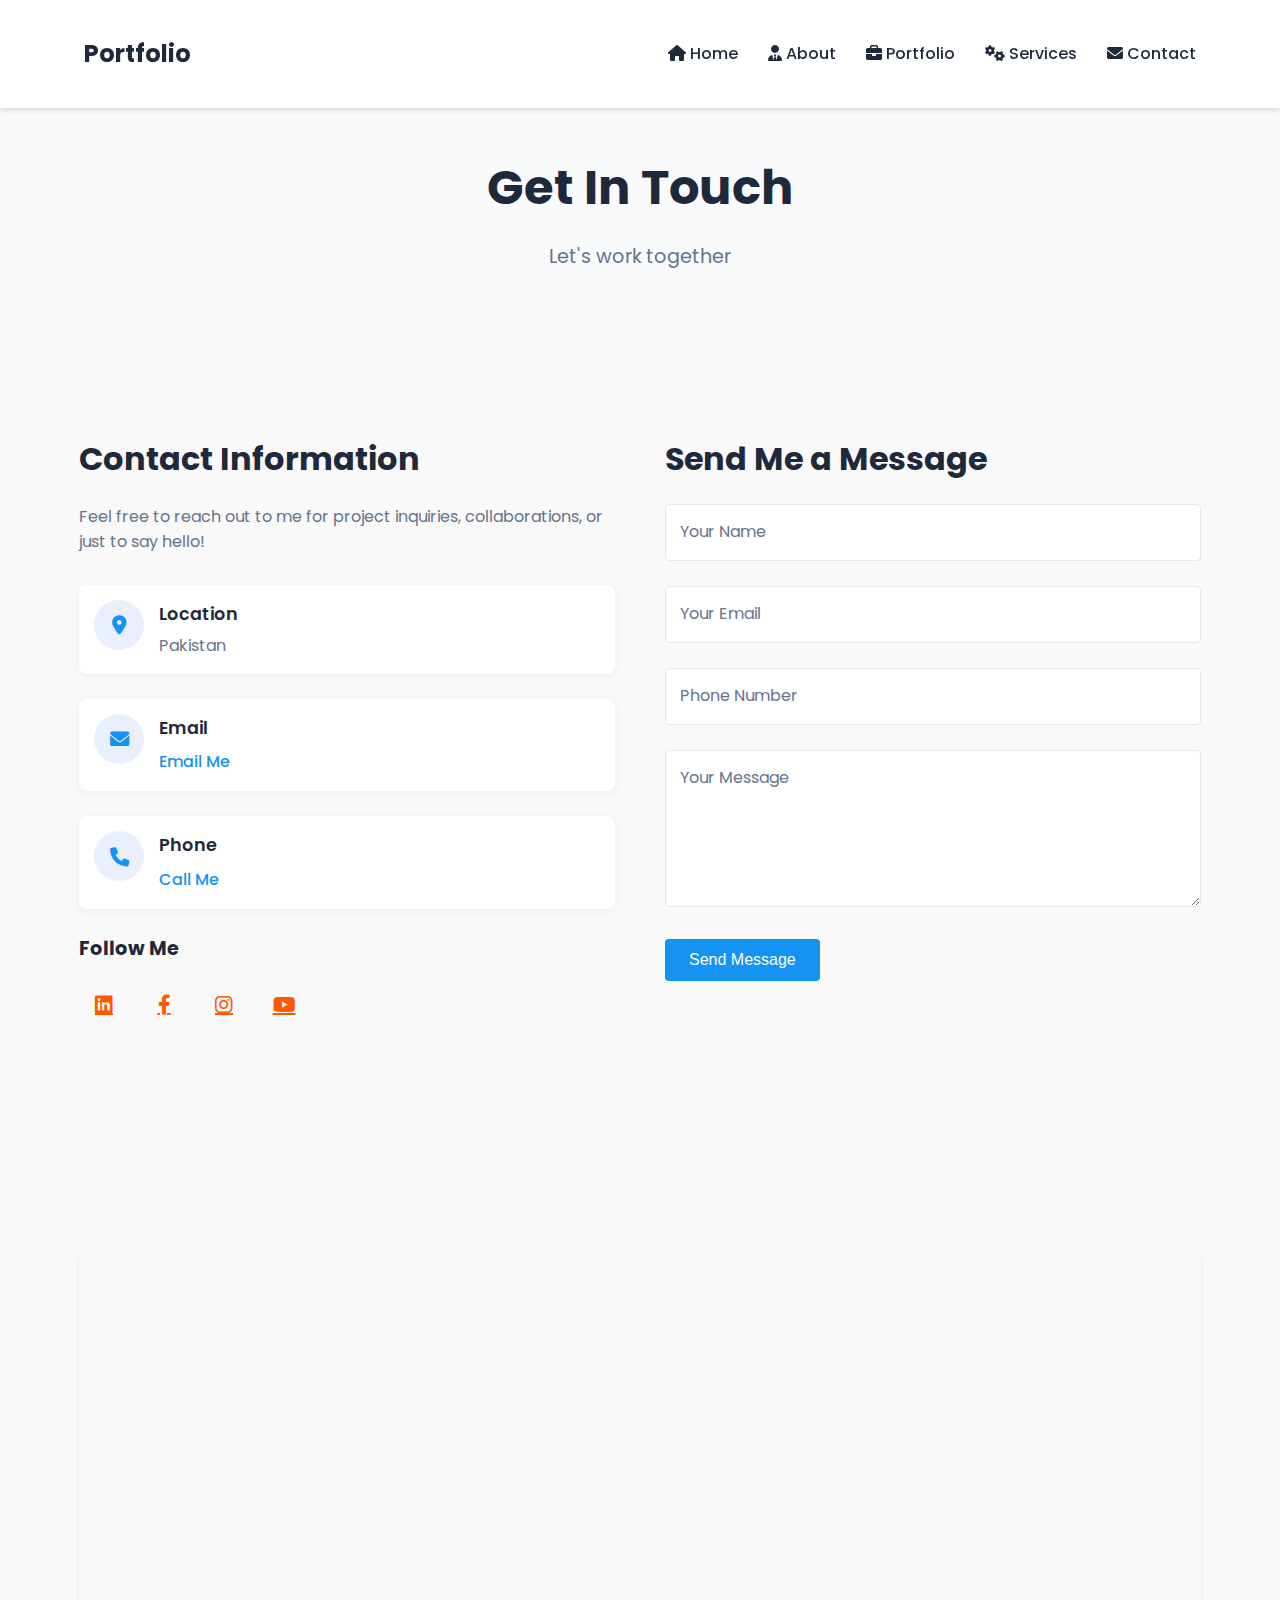
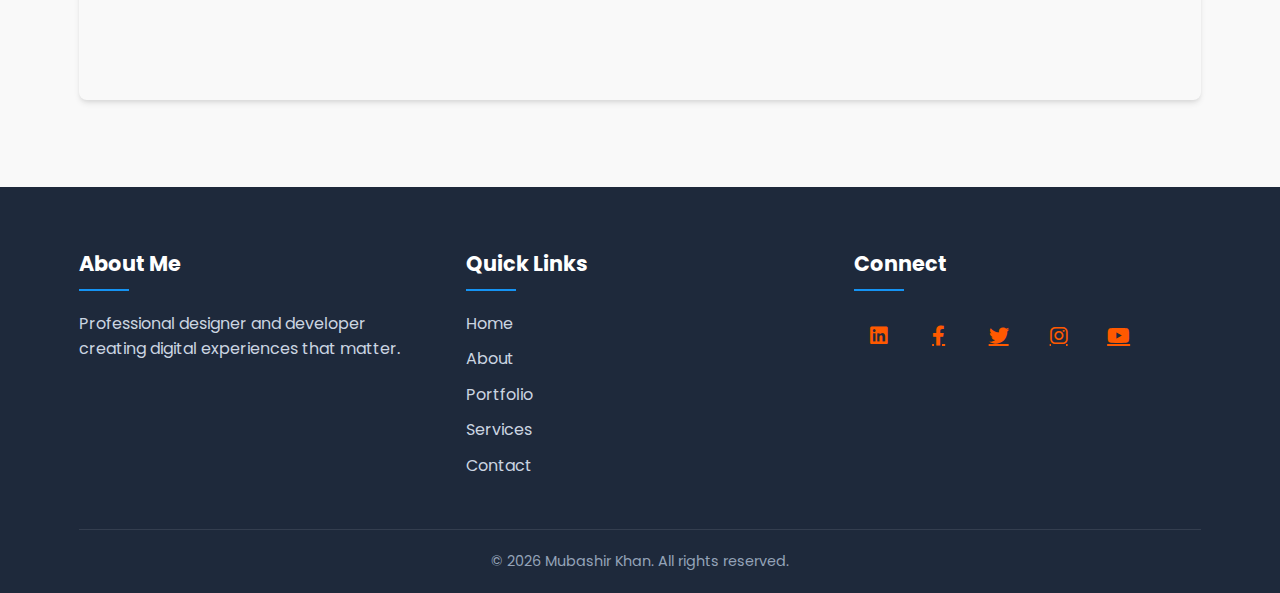
<file: contact.html>
<!DOCTYPE html>
<html lang="en">
<head>
    <meta charset="UTF-8">
    <meta name="viewport" content="width=device-width, initial-scale=1.0">
    <meta name="description" content="Contact Mubashir Khan - Get in touch for projects and collaborations">
    <title>Contact | Mubashir Khan</title>
    <link rel="stylesheet" href="style.css">
    <link rel="stylesheet" href="https://cdnjs.cloudflare.com/ajax/libs/font-awesome/6.0.0-beta3/css/all.min.css">
    <link href="https://fonts.googleapis.com/css2?family=Poppins:wght@300;400;500;600;700&display=swap" rel="stylesheet">
    <style>
        * {
            margin: 0;
            padding: 0;
            box-sizing: border-box;
        }
        
        body {
            font-family: 'Poppins', sans-serif;
            line-height: 1.6;
            color: #333;
            background-color: #f9f9f9;
        }
        
        .container {
            width: 90%;
            max-width: 1200px;
            margin: 0 auto;
            padding: 0 15px;
        }
        
       
        
        /* Success Bar */
        .success-bar {
            background-color: #4CAF50;
            color: white;
            padding: 15px;
            border-radius: 4px;
            margin-top: 20px;
            text-align: center;
            display: none;
            animation: slideIn 0.5s ease-out;
            box-shadow: 0 4px 10px rgba(0, 0, 0, 0.1);
        }
        
        @keyframes slideIn {
            from {
                opacity: 0;
                transform: translateY(-10px);
            }
            to {
                opacity: 1;
                transform: translateY(0);
            }
        }
        
        .success-bar i {
            margin-right: 10px;
        }
        
       
    </style>
</head>
<body>
    <header class="header">
        <div class="container">
            <a href="index.html" class="logo">Portfolio</a>
            <nav class="nav">
                <ul>
                    <li><a href="index.html"><i class="fas fa-home"></i> Home</a></li>
                    <li><a href="about.html"><i class="fas fa-user-tie"></i> About</a></li>
                    <li><a href="portfolio.html"><i class="fas fa-briefcase"></i> Portfolio </a></li>
                    <li><a href="services.html"><i class="fas fa-cogs"></i> Services </a></li>
                    <li><a href="contact.html"><i class="fas fa-envelope"></i> Contact </a></li>
                </ul>
                <div class="mobile-menu-btn">
                    <span></span>
                    <span></span>
                    <span></span>
                </div>
            </nav>
        </div>
    </header>

    <section class="contact-hero">
        <div class="container">
            <h1>Get In Touch</h1>
            <p>Let's work together</p>
        </div>
    </section>

    <section class="contact">
        <div class="container">
            <div class="contact-grid">
                <div class="contact-info">
                    <h2>Contact Information</h2>
                    <p>Feel free to reach out to me for project inquiries, collaborations, or just to say hello!</p>
                    <div class="info-item">
                        <div class="info-icon">
                            <i class="fas fa-map-marker-alt"></i>
                        </div>
                        <div class="info-content">
                            <h3>Location</h3>
                            <p>Pakistan</p>
                        </div>
                    </div>
                    <div class="info-item">
                        <div class="info-icon">
                            <i class="fas fa-envelope"></i>
                        </div>
                        <div class="info-content">
                            <h3>Email</h3>
                            <a href="mailto:mkfd.71@gmail.com">Email Me</a>
                        </div>
                    </div>
                    <div class="info-item">
                        <div class="info-icon">
                            <i class="fas fa-phone"></i>
                        </div>
                        <div class="info-content">
                            <h3>Phone</h3>
                            <a href="tel:+923460563827">Call Me</a>
                        </div>
                    </div>
                    <div class="contact-social">
                        <h3>Follow Me</h3>
                        <div class="social-icons">
                            <a href="#"><i class="fab fa-linkedin"></i></a>
                            <a href="#"><i class="fab fa-facebook-f"></i></a>
                            <a href="#"><i class="fab fa-instagram"></i></a>
                            <a href="#"><i class="fab fa-youtube"></i></a>
                        </div>
                    </div>
                </div>
                <div class="contact-form">
                    <h2>Send Me a Message</h2>
                    <form id="contactForm">
                        <div class="form-group">
                            <input type="text" id="name" name="name" required>
                            <label for="name">Your Name</label>
                        </div>
                        <div class="form-group">
                            <input type="email" id="email" name="email" required>
                            <label for="email">Your Email</label>
                        </div> 

                         <div class="form-group">
                            <input type="number" id="phone" name="phone" required>
                            <label for="phone">Phone Number</label>
                        </div>
                       
                        <div class="form-group">
                            <textarea id="message" name="message" rows="5" required></textarea>
                            <label for="message">Your Message</label>
                        </div>
                        <button type="submit" class="btn btn-primary">
                            <span id="submitText">Send Message</span>
                            <span id="submitLoader" style="display: none;">
                                <i class="fas fa-spinner fa-spin"></i> Sending...
                            </span>
                        </button>
                        
                        <!-- Success Bar -->
                        <div id="successBar" class="success-bar">
                            <i class="fas fa-check-circle"></i> Your message has been sent successfully!
                        </div>
                    </form>
                </div>
            </div>
        </div>
    </section>

    <section class="map">
        <div class="container">
            <iframe src="https://www.google.com/maps/embed?pb=!1m18!1m12!1m3!1d3022.215256751347!2d-73.98784468459382!3d40.74844047932881!2m3!1f0!2f0!3f0!3m2!1i1024!2i768!4f13.1!3m3!1m2!1s0x89c259a9b3117469%3A0xd134e199a405a163!2sEmpire%20State%20Building!5e0!3m2!1sen!2sus!4v1629999999999!5m2!1sen!2sus" width="100%" height="450" style="border:0;" allowfullscreen="" loading="lazy"></iframe>
        </div>
    </section>

    <footer class="footer">
        <div class="container">
            <div class="footer-content">
                <div class="footer-about">
                    <h3>About Me</h3>
                    <p>Professional designer and developer creating digital experiences that matter.</p>
                </div>
                <div class="footer-links">
                    <h3>Quick Links</h3>
                    <ul>
                        <li><a href="index.html">Home</a></li>
                        <li><a href="about.html">About</a></li>
                        <li><a href="portfolio.html">Portfolio</a></li>
                        <li><a href="services.html">Services</a></li>
                        <li><a href="contact.html">Contact</a></li>
                    </ul>
                </div>
                <div class="footer-social">
                    <h3>Connect</h3>
                    <div class="social-icons">
                        <a href="#"><i class="fab fa-linkedin"></i></a>
                        <a href="#"><i class="fab fa-facebook-f"></i></a>
                        <a href="#"><i class="fab fa-twitter"></i></a>
                        <a href="#"><i class="fab fa-instagram"></i></a>
                        <a href="#"><i class="fab fa-youtube"></i></a>
                    </div>
                </div>
            </div>
            <div class="footer-bottom">
                <p>&copy; <span id="year"></span> Mubashir Khan. All rights reserved.</p>
            </div>
        </div>
    </footer>

    <script>
        // Set current year in footer
        document.getElementById('year').textContent = new Date().getFullYear();
        
        // Contact form submission
        document.getElementById('contactForm').addEventListener('submit', function(e) {
            e.preventDefault();
            
            // Get form elements
            const form = e.target;
            const submitBtn = form.querySelector('button[type="submit"]');
            const submitText = document.getElementById('submitText');
            const submitLoader = document.getElementById('submitLoader');
            const successBar = document.getElementById('successBar');
            
            // Show loading state
            submitBtn.disabled = true;
            submitText.style.display = 'none';
            submitLoader.style.display = 'inline-block';
            
            // Prepare form data
            const formData = {
                'Name': form.name.value,
                'Email': form.email.value,
                'phone': form.phone.value,
                'Message': form.message.value,
                'Submission Time': new Date().toLocaleString()
            };
            
            // Submit to FormSubmit
            fetch('https://formsubmit.co/ajax/mkfd.71@gmail.com', {
                method: 'POST',
                headers: {
                    'Content-Type': 'application/json',
                    'Accept': 'application/json'
                },
                body: JSON.stringify(formData)
            })
            .then(response => response.json())
            .then(data => {
                console.log('Submission successful:', data);
                
                // Show success bar
                successBar.style.display = 'block';
                
                // Reset form
                form.reset();
                
                // Hide success bar after 5 seconds
                setTimeout(() => {
                    successBar.style.display = 'none';
                }, 5000);
            })
            .catch(error => {
                console.error('Submission error:', error);
                
                // Show error message (you could create an error bar similar to the success bar)
                alert('There was an error sending your message. Please try again.');
            })
            .finally(() => {
                // Reset button state
                submitBtn.disabled = false;
                submitText.style.display = 'inline-block';
                submitLoader.style.display = 'none';
            });
        });
    </script>
</body>
</html>
</file>
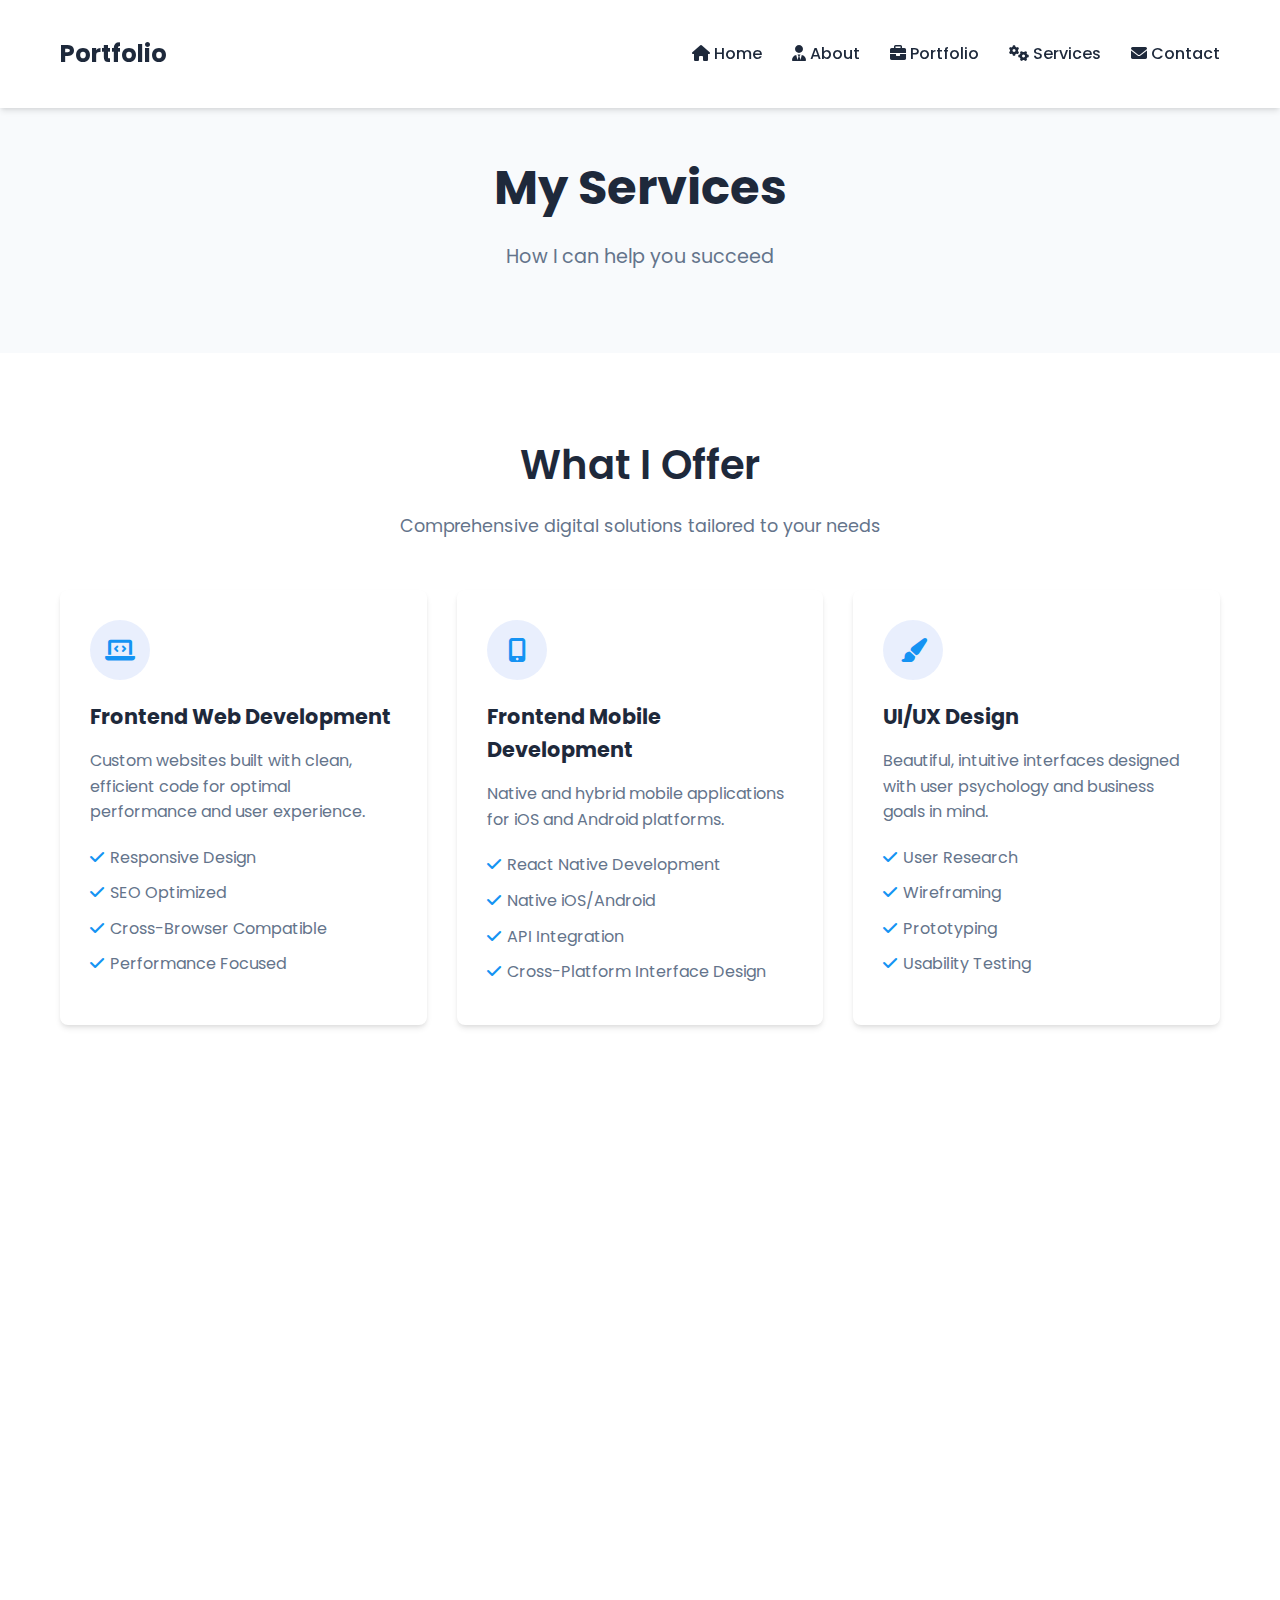
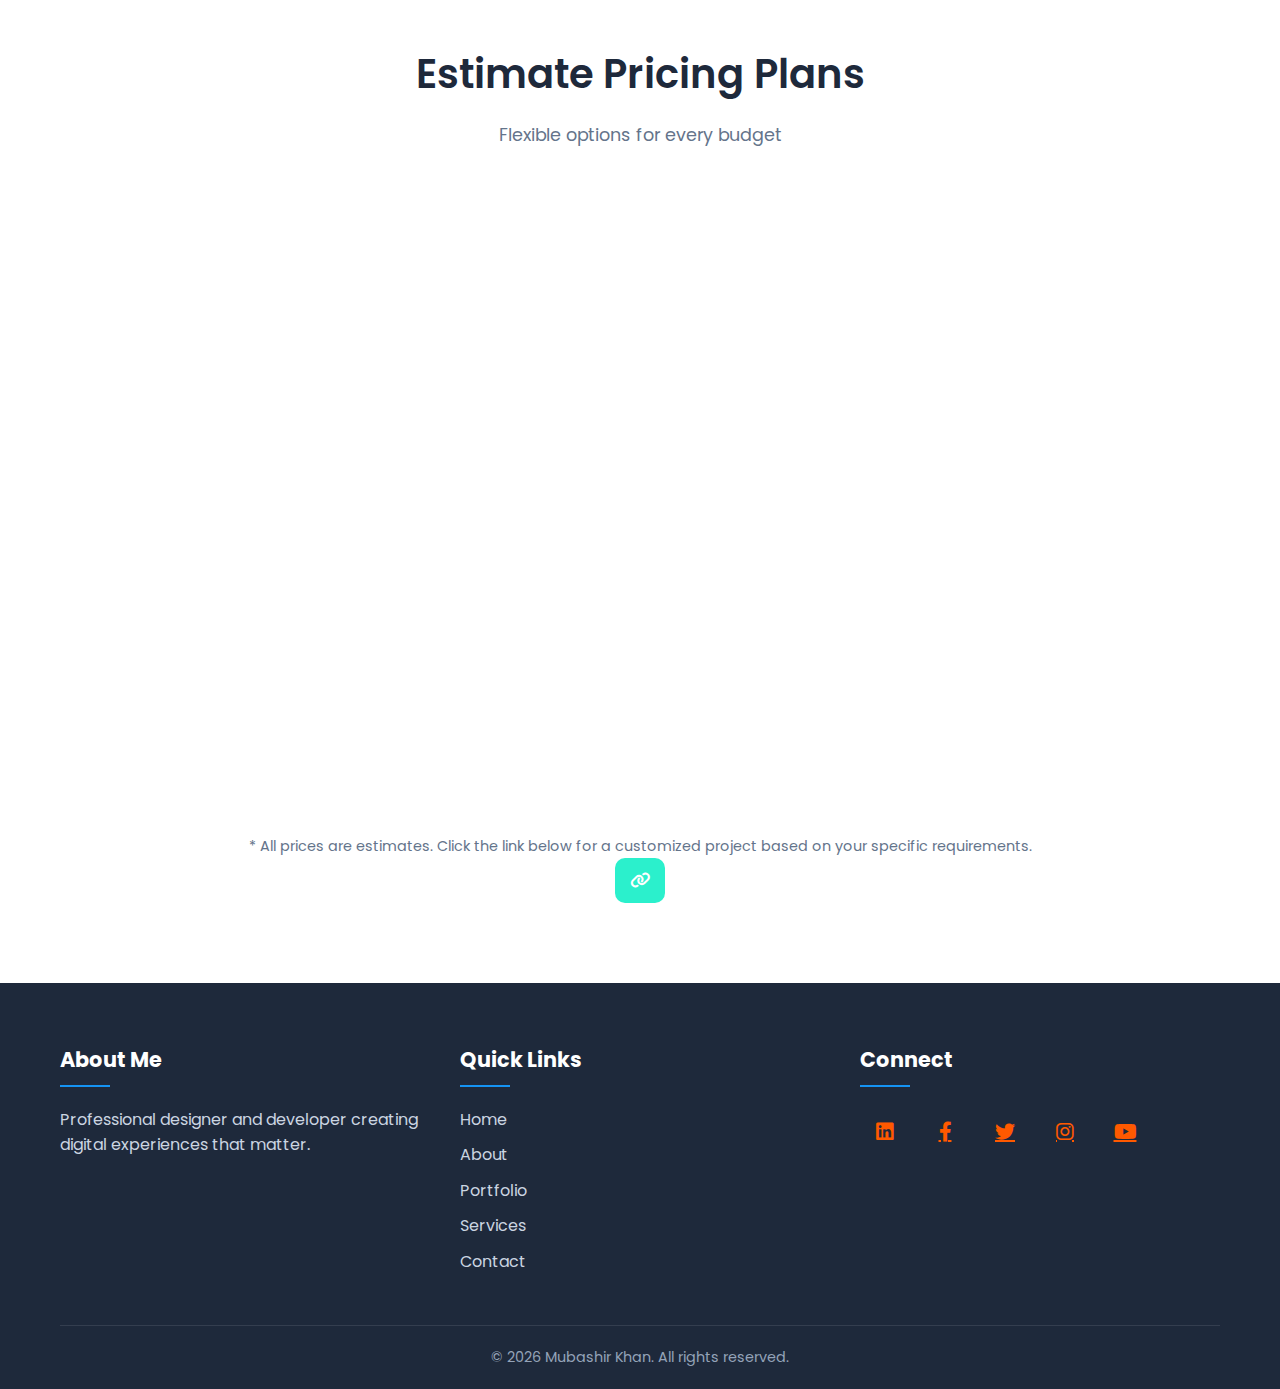
<file: services.html>
<!DOCTYPE html>
<html lang="en">
<head>
    <meta charset="UTF-8">
    <meta name="viewport" content="width=device-width, initial-scale=1.0">
    <meta name="description" content="Services offered by [Your Name] - Web Development, UI Design and more">
    <title>Services | Mubashir Khan</title>
    <link rel="stylesheet" href="style.css">
    <link rel="icon" href="images/favicon.ico" type="image/x-icon">
    <link href="https://fonts.googleapis.com/css2?family=Poppins:wght@300;400;500;600;700&display=swap" rel="stylesheet">
    <link rel="stylesheet" href="https://cdnjs.cloudflare.com/ajax/libs/font-awesome/6.0.0-beta3/css/all.min.css">
</head>
<body>
    <header class="header">
        <div class="container">
            <a href="index.html" class="logo">Portfolio</a>
            <nav class="nav">
                <ul>
                    <li><a href="index.html"><i class="fas fa-home"></i> Home</a></li>
                    <li><a href="about.html"><i class="fas fa-user-tie"></i> About</a></li>
                    <li><a href="portfolio.html"><i class="fas fa-briefcase"></i> Portfolio </a></li>
                    <li><a href="services.html"><i class="fas fa-cogs"></i> Services </a></li>
                    <li><a href="contact.html"><i class="fas fa-envelope"></i> Contact </a></li>

                </ul>
                <div class="mobile-menu-btn">
                    <span></span>
                    <span></span>
                    <span></span>
                </div>
            </nav>
        </div>
    </header>

    <section class="services-hero">
        <div class="container">
            <h1>My Services</h1>
            <p>How I can help you succeed</p>
        </div>
    </section>

    <section class="services">
        <div class="container">
            <div class="section-header">
                <h2>What I Offer</h2>
                <p>Comprehensive digital solutions tailored to your needs</p>
            </div>
            <div class="services-grid">
                <div class="service-card">
                    <div class="service-icon">
                        <i class="fas fa-laptop-code"></i>
                    </div>
                    <h3>Frontend Web Development</h3>
                    <p>Custom websites built with clean, efficient code for optimal performance and user experience.</p>
                    <ul class="service-features">
                        <li>Responsive Design</li>
                        <li>SEO Optimized</li>
                        <li>Cross-Browser Compatible</li>
                        <li>Performance Focused</li>
                    </ul>
                </div>
                <div class="service-card">
                    <div class="service-icon">
                        <i class="fas fa-mobile-alt"></i>
                    </div>
                    <h3>Frontend Mobile Development</h3>
                    <p>Native and hybrid mobile applications for iOS and Android platforms.</p>
                    <ul class="service-features">
                        <li>React Native Development</li>
                        <li>Native iOS/Android</li>
                        <li>API Integration</li>
                        <li>Cross-Platform Interface Design</li>
                    </ul>
                </div>
                <div class="service-card">
                    <div class="service-icon">
                        <i class="fas fa-paint-brush"></i>
                    </div>
                    <h3>UI/UX Design</h3>
                    <p>Beautiful, intuitive interfaces designed with user psychology and business goals in mind.</p>
                    <ul class="service-features">
                        <li>User Research</li>
                        <li>Wireframing</li>
                        <li>Prototyping</li>
                        <li>Usability Testing</li>
                    </ul>
                </div>
                <div class="service-card">
                    <div class="service-icon">
                        <i class="fas fa-search"></i>
                    </div>
                    <h3>SEO Optimization</h3>
                    <p>Improve your search engine rankings and drive more organic traffic to your website.</p>
                    <ul class="service-features">
                        <li>Keyword Research</li>
                        <li>On-Page SEO</li>
                        <li>Technical SEO</li>
                        <li>Content Strategy</li>
                    </ul>
                </div>
                <div class="service-card">
                    <div class="service-icon">
                        <i class="fas fa-shopping-cart"></i>
                    </div>
                    <h3>Frontend Excellence</h3>
                    <p>Engaging and responsive web interfaces crafted to give users a seamless experience.</p>
                    <ul class="service-features">
                        <li>Interactive Components</li>
                        <li>Responsive Layouts</li>
                        <li>Cross-Browser Compatibility</li>
                        <li>Performance Optimization</li>

                    </ul>
                </div>
                <div class="service-card">
                    <div class="service-icon">
                        <i class="fas fa-chart-line"></i>
                    </div>
                    <h3>Digital Marketing</h3>
                    <p>Comprehensive digital marketing strategies to grow your online presence.</p>
                    <ul class="service-features">
                        <li>Social Media Marketing</li>
                        <li>PPC Advertising</li>
                        <li>Email Marketing</li>
                        <li>Analytics & Reporting</li>
                    </ul>
                </div>
            </div>
        </div>
    </section>

    <section class="pricing">
        <div class="container">
            <div class="section-header">
                <h2>Estimate Pricing Plans</h2>
                <p>Flexible options for every budget</p>
            </div>
            <div class="pricing-grid">
                <div class="pricing-card">
                    <h3>Basic</h3>
                    <div class="price">$210<span>/project</span></div>
                    <ul class="pricing-features">
                        <li>5 Page Website</li>
                        <li>Responsive Design</li>
                        <li>Basic SEO</li>
                        <li>1 Revision</li>
                        <li>Urgent Delivery</li>
                    </ul>
                    <a href="https://mubashir-03.github.io/orderwebsite/" target="_blank" class="btn btn-outline">Get Started</a>
                </div>
                <div class="pricing-card featured">
                    <div class="popular-badge">Most Popular</div>
                    <h3>Standard</h3>
                    <div class="price">$720<span>/project</span></div>
                    <ul class="pricing-features">
                        <li>Up to 10 Page Website</li>
                        <li>Custom Design</li>
                        <li>Advanced SEO</li>
                        <li>3 Revisions</li>
                        <li>CMS Integration</li>
                        <li>Fast Delivery</li>
                    </ul>
                    <a href="https://mubashir-03.github.io/orderwebsite/"  target="_blank" class="btn btn-primary">Get Started</a>
                </div>
                <div class="pricing-card">
                    <h3>Premium</h3>
                    <div class="price">$1296<span>/project</span></div>
                    <ul class="pricing-features">
                        <li>Unlimited Pages</li>
                        <li>Custom Design & Development</li>
                        
                    
                        <li>Unlimited Revisions</li>
                        <li>Priority Support</li>
                        <li>Fast Delivery</li>
                    </ul>
                    <a href="https://mubashir-03.github.io/orderwebsite/"  target="_blank" class="btn btn-outline">Get Started</a>
                </div>
            </div>
            <div class="pricing-note">
                <p>* All prices are estimates. Click the link below for a customized project based on your specific requirements.</p>
                <a href="https://mubashir-03.github.io/orderwebsite/"  target ="_blank"class="order-link" title="Order">
                    <i class="fas fa-link"></i>
                   
                </a>
            </div>
        </div>
    </section>

    <!-- Footer (same as index.html) -->
    <footer class="footer">
        <div class="container">
            <div class="footer-content">
                <div class="footer-about">
                    <h3>About Me</h3>
                    <p>Professional designer and developer creating digital experiences that matter.</p>
                </div>
                <div class="footer-links">
                    <h3>Quick Links</h3>
                    <ul>
                        <li><a href="index.html">Home</a></li>
                        <li><a href="about.html">About</a></li>
                        <li><a href="portfolio.html">Portfolio</a></li>
                        <li><a href="services.html">Services</a></li>
                        <li><a href="contact.html">Contact</a></li>
                    </ul>
                </div>
                <div class="footer-social">
                    <h3>Connect</h3>
                    <div class="social-icons">
                        <a href="#"><i class="fab fa-linkedin"></i></a>
                        <a href="#"><i class="fab fa-facebook-f"></i></a>
                        <a href="#"><i class="fab fa-twitter"></i></a>
                        <a href="#"><i class="fab fa-instagram"></i></a>
                        <a href="#"><i class="fab fa-youtube"></i></a>
                    </div>
                </div>
            </div>
            <div class="footer-bottom">
                <p>&copy; <span id="year"></span> Mubashir Khan. All rights reserved.</p>
            </div>
        </div>
    </footer>

    <script src="main.js"></script>
</body>
</html>
</file>
<file: style.css>
/* Global Styles */
:root {
    --primary-color: #1593f3 ;
    --primary-dark:rgb(0, 0, 0);
    --secondary-color: #f59e0b;
    --dark-color: #1e293b;
    --light-color: #f8fafc;
    --gray-color: #64748b;
    --light-gray: #e2e8f0;
    --success-color: #10b981;
    --error-color: #ef4444;
    --shadow: 0 4px 6px -1px rgba(0, 0, 0, 0.1), 0 2px 4px -1px rgba(0, 0, 0, 0.06);
    --shadow-lg: 0 10px 15px -3px rgba(0, 0, 0, 0.1), 0 4px 6px -2px rgba(0, 0, 0, 0.05);
    --transition: all 0.3s ease;
}

* {
    margin: 0;
    padding: 0;
    box-sizing: border-box;
}

html {
    scroll-behavior: smooth;
}

body {
    font-family: 'Poppins', sans-serif;
    line-height: 1.6;
    color: var(--dark-color);
    background-color: #fff;
    overflow-x: hidden;
}

.container {
    width: 100%;
    max-width: 1200px;
    margin: 0 auto;
    padding: 0 20px;
}

section {
    padding: 80px 0;
}

.section-header {
    text-align: center;
    margin-bottom: 50px;
}

.section-header h2 {
    font-size: 2.5rem;
    font-weight: 600;
    margin-bottom: 15px;
    color: var(--dark-color);
}

.section-header p {
    font-size: 1.1rem;
    color: var(--gray-color);
}

.btn {
    display: inline-block;
    padding: 12px 24px;
    border-radius: 4px;
    font-weight: 500;
    text-decoration: none;
    transition: var(--transition);
    border: none;
    cursor: pointer;
    font-size: 1rem;
}

.btn-primary {
    background-color: var(--primary-color);
    color: white;
}

.btn-primary:hover {
    background-color: var(--primary-dark);
    transform: translateY(-2px);
    box-shadow: var(--shadow);
}

.btn-secondary {
    background-color: transparent;
    color: var(--primary-color);
    border: 1px solid var(--primary-color);
}

.btn-secondary:hover {
    background-color: var(--primary-color);
    color: white;
    transform: translateY(-2px);
    box-shadow: var(--shadow);
}

.btn-outline {
    background-color: transparent;
    color: var(--primary-color);
    border: 1px solid var(--primary-color);
}

.btn-outline:hover {
    background-color: var(--primary-color);
    color: white;
}

/* Header Styles */
.header {
    position: fixed;
    top: 0;
    left: 0;
    width: 100%;
    z-index: 1000;
    background-color: white;
    box-shadow: var(--shadow);
    transition: var(--transition);
    padding: 15px 0;
}

.header .container {
    display: flex;
    justify-content: space-between;
    align-items: center;
    padding: 20px;
}

.logo {
    font-size: 1.5rem;
    font-weight: 700;
    color: var(--dark-color);
    text-decoration: none;
}

.nav ul {
    display: flex;
    list-style: none;
}

.nav ul li {
    margin-left: 30px;
}

.nav ul li a {
    text-decoration: none;
    color: var(--dark-color);
    font-weight: 500;
    transition: var(--transition);
    position: relative;
}

.nav ul li a:hover,
.nav ul li a.active {
    color: var(--primary-color);
}

.nav ul li a::after {
    content: '';
    position: absolute;
    bottom: -5px;
    left: 0;
    width: 0;
    height: 2px;
    background-color: var(--primary-color);
    transition: var(--transition);
}

.nav ul li a:hover::after,
.nav ul li a.active::after {
    width: 100%;
}

.mobile-menu-btn {
    display: none;
    cursor: pointer;
}

.mobile-menu-btn span {
    display: block;
    width: 25px;
    height: 3px;
    background-color: var(--dark-color);
    margin: 5px 0;
    transition: var(--transition);
}

/* Hero Section */
.hero {
    padding: 150px 0 100px;
    background-color: #f8fafc;
}

.hero .container {
    display: flex;
    align-items: center;
    justify-content: space-between;
}

.hero-content {
    flex: 1;
    padding-right: 50px;
}

.hero-image {
    width: 300px;
    height: 300px;
    overflow: hidden;
    border-radius: 50%;
    border: 6px solid white;
    box-shadow: 0 0 0 2px var(--primary-color), 0 10px 25px rgba(0, 0, 0, 0.1);
    transition: transform 0.3s ease, box-shadow 0.3s ease;
}

.hero-image:hover {
    transform: translateY(-5px);
    box-shadow: 0 0 0 3px var(--primary-color), 0 15px 30px rgba(0, 0, 0, 0.15);
}

.hero-image img {
    width: 100%;
    height: 100%;
    object-fit: cover;
    transition: transform 0.3s ease;
}

.hero-image:hover img {
    transform: scale(1.02);
}
/* hero background */



/* hero background */

.hero h1 {
    font-size: 3rem;
    font-weight: 700;
    margin-bottom: 15px;
    line-height: 1.2;
}

.hero h1 span {
    color: var(--primary-color);
}

.hero h2 {
    font-size: 1.8rem;
    font-weight: 500;
    margin-bottom: 20px;
    color: var(--gray-color);
}

.hero h2 .typing-text {
    color: var(--primary-color);
    font-weight: 600;
}

.hero p {
    font-size: 1.1rem;
    margin-bottom: 30px;
    color: var(--gray-color);
    max-width: 500px;
}

.hero-btns {
    display: flex;
    gap: 15px;
}

/* Features Section */
.features-grid {
    display: grid;
    grid-template-columns: repeat(auto-fit, minmax(300px, 1fr));
    gap: 30px;
}

.feature-card {
    background-color: white;
    padding: 30px;
    border-radius: 8px;
    box-shadow: var(--shadow);
    transition: var(--transition);
    text-align: center;
}

.feature-card:hover {
    transform: translateY(-10px);
    box-shadow: var(--shadow-lg);
}

.feature-icon {
    width: 70px;
    height: 70px;
    margin: 0 auto 20px;
    background-color: rgba(37, 99, 235, 0.1);
    border-radius: 50%;
    display: flex;
    align-items: center;
    justify-content: center;
}

.feature-icon i {
    font-size: 1.8rem;
    color: var(--primary-color);
}

.feature-card h3 {
    font-size: 1.3rem;
    margin-bottom: 15px;
    color: var(--dark-color);
}

.feature-card p {
    color: var(--gray-color);
}

/* Footer Styles */
.footer {
    background-color: var(--dark-color);
    color: white;
    padding: 60px 0 20px;
}

.footer-content {
    display: grid;
    grid-template-columns: repeat(auto-fit, minmax(250px, 1fr));
    gap: 40px;
    margin-bottom: 40px;
}

.footer-about h3,
.footer-links h3,
.footer-social h3 {
    font-size: 1.3rem;
    margin-bottom: 20px;
    position: relative;
    padding-bottom: 10px;
}

.footer-about h3::after,
.footer-links h3::after,
.footer-social h3::after {
    content: '';
    position: absolute;
    bottom: 0;
    left: 0;
    width: 50px;
    height: 2px;
    background-color: var(--primary-color);
}

.footer-about p {
    color: #cbd5e1;
    margin-bottom: 20px;
}

.footer-links ul {
    list-style: none;
}

.footer-links ul li {
    margin-bottom: 10px;
}

.footer-links ul li a {
    color: #cbd5e1;
    text-decoration: none;
    transition: var(--transition);
}

.footer-links ul li a:hover {
    color: var(--primary-color);
    padding-left: 5px;
}

.social-icons {
    display: flex;
    gap: 10px;
}

.social-icons a {
    display: flex;
    align-items: center;
    justify-content: center;
    width: 50px;
    height: 50px;
    font-size: 20px;
    color: rgb(255, 89, 0);
    transition: var(--transition);
}

.social-icons a:hover {
  
    transform: translateY(-3px);
}



/* Info Item Styles */
.info-item {
    display: flex;
    align-items: flex-start;
    margin-bottom: 25px;
    background: white;
    padding: 15px;
    border-radius: 8px;
    box-shadow: 0 2px 10px rgba(0, 0, 0, 0.05);
    transition: all 0.3s ease;
}

.info-item:hover {
    transform: translateY(-3px);
    box-shadow: 0 5px 15px rgba(0, 0, 0, 0.1);
}



.info-content h3 {
    margin: 0 0 5px 0;
    color: var(--dark-color);
    font-size: 1rem;
    font-weight: 600;
}

.info-content a {
    color: var(--primary-color);
    text-decoration: none;
    font-weight: 500;
    position: relative;
    display: inline-block;
    transition: all 0.3s ease;
    padding: 2px 0;
}

.info-content a::after {
    content: '';
    position: absolute;
    width: 0;
    height: 2px;
    bottom: 0;
    left: 0;
    background-color: var(--primary-color);
    transition: width 0.3s ease;
}

.info-content a:hover {
    color: var(--primary-dark);
    padding-left: 5px;
}

.info-content a:hover::after {
    width: 100%;
    animation: underlineGrow 0.3s ease forwards;
}

@keyframes underlineGrow {
    from { width: 0; }
    to { width: 100%; }
}

/* Add a subtle pulse effect on hover */
@keyframes pulse {
    0% { transform: scale(1); }
    50% { transform: scale(1.05); }
    100% { transform: scale(1); }
}

.info-content a i {
    display: inline-block;
    margin-right: 5px;
    transition: all 0.3s ease;
}

.info-content a:hover i {
    animation: pulse 1s infinite;
}

.footer-bottom {
    text-align: center;
    padding-top: 20px;
    border-top: 1px solid rgba(255, 255, 255, 0.1);
    color: #94a3b8;
    font-size: 0.9rem;
}

/* About Page Styles */
.about-hero,
.portfolio-hero,
.services-hero,
.contact-hero {
    padding: 150px 0 80px;
    text-align: center;
    background-color: #f8fafc;
}

.about-hero h1,
.portfolio-hero h1,
.services-hero h1,
.contact-hero h1 {
    font-size: 3rem;
    margin-bottom: 15px;
    color: var(--dark-color);
}

.about-hero p,
.portfolio-hero p,
.services-hero p,
.contact-hero p {
    font-size: 1.2rem;
    color: var(--gray-color);
}

.about-grid {
    display: grid;
    grid-template-columns: 1fr 1fr;
    gap: 50px;
    align-items: center;
}

.about-image img {
    width: 100%;
    border-radius: 10px;
    box-shadow: var(--shadow-lg);
}

.about-text h2 {
    font-size: 2rem;
    margin-bottom: 20px;
    color: var(--dark-color);
}

.about-text p {
    margin-bottom: 20px;
    color: var(--gray-color);
}

.personal-info {
    margin: 30px 0;
}

.info-item {
    display: flex;
    margin-bottom: 15px;
}

.info-item span {
    font-weight: 600;
    color: var(--dark-color);
    min-width: 100px;
}

.info-item p {
    margin: 0;
    color: var(--gray-color);
}
/* Skills Section */
.skills-grid {
    display: grid;
    grid-template-columns: 1fr 1fr;
    gap: 15px;
}

/* Circular Progress */
.skill-circle {
    width: 120px;
    height: 120px;
    margin: 0 auto 20px;
    position: relative;
}

.circular-chart {
    display: block;
    width: 100%;
    height: 100%;
}

.circle-bg {
    fill: none;
    stroke: #f2f2f2;
    stroke-width: 3;
}

.circle {
    fill: none;
    stroke-width: 3;
    stroke-linecap: round;
    animation: progress 1.5s ease-out forwards;
    transform-origin: center;
    transform: rotate(-90deg);
    stroke: url(#gradient);
}

.skill-name {
    fill: var(--dark-color);
    font-size: 0.29em;
    font-weight: 600;
    text-anchor: middle;
    dominant-baseline: middle;
    text-transform: uppercase;
    letter-spacing: 0.5px;
}

.skill-item {
    text-align: center;
    margin-bottom: 30px;
    transition: transform 0.3s ease;
}

.skill-item:hover {
    transform: translateY(-5px);
}

@keyframes progress {
    0% {
        stroke-dasharray: 0, 100;
    }
}

/* Gradient for circular progress */
.svg-defs {
    position: absolute;
    width: 0;
    height: 0;
}

/* Timeline Section */
@keyframes fadeInUp {
    from {
        opacity: 0;
        transform: translateY(20px);
    }
    to {
        opacity: 1;
        transform: translateY(0);
    }
}

@keyframes slideInLeft {
    from {
        opacity: 0;
        transform: translateX(-50px);
    }
    to {
        opacity: 1;
        transform: translateX(0);
    }
}

@keyframes slideInRight {
    from {
        opacity: 0;
        transform: translateX(50px);
    }
    to {
        opacity: 1;
        transform: translateX(0);
    }
}

.timeline-container {
    position: relative;
    max-width: 800px;
    margin: 0 auto;
    padding: 40px 0;
    opacity: 0;
    animation: fadeInUp 0.8s ease-out forwards;
}

.timeline-container::before {
    content: '';
    position: absolute;
    top: 0;
    left: 50%;
    transform: translateX(-50%);
    width: 2px;
    height: 100%;
    background-color: var(--light-gray);
}

.timeline-item {
    position: relative;
    margin-bottom: 50px;
    padding-top: 40px;
    opacity: 0;
    transform: translateY(20px);
    transition: opacity 0.6s ease-out, transform 0.6s ease-out;
}

.timeline-item.animate {
    opacity: 1;
    transform: translateY(0);
}

.timeline-item:nth-child(odd) {
    animation: slideInRight 0.8s ease-out forwards 0.3s;
}

.timeline-item:nth-child(even) {
    animation: slideInLeft 0.8s ease-out forwards 0.3s;
}

.timeline-item:last-child {
    margin-bottom: 0;
}

.timeline-date {
    position: absolute;
    top: 0;
    left: 50%;
    transform: translateX(-50%);
    background-color: var(--primary-color);
    color: white;
    padding: 3px 10px;
    border-radius: 20px;
    font-size: 0.9rem;
    font-weight: 500;
    z-index: 2;
    margin-bottom: 20px;
}

.timeline-content {
    width: calc(50% - 40px);
    padding: 20px;
    background-color: white;
    border-radius: 8px;
    box-shadow: var(--shadow);
    position: relative;
}

.timeline-item:nth-child(odd) .timeline-content {
    margin-left: auto;
}

.timeline-item:nth-child(odd) .timeline-content::before {
    content: '';
    position: absolute;
    top: 25px;
    left: -10px;
    width: 0;
    height: 0;
    border-top: 10px solid transparent;
    border-bottom: 10px solid transparent;
    border-right: 10px solid white;
}

.timeline-item:nth-child(even) .timeline-content::before {
    content: '';
    position: absolute;
    top: 25px;
    right: -10px;
    width: 0;
    height: 0;
    border-top: 10px solid transparent;
    border-bottom: 10px solid transparent;
    border-left: 10px solid white;
}

.timeline-content h3 {
    font-size: 1.2rem;
    margin-bottom: 5px;
    color: var(--primary-color);
}

.timeline-content h4 {
    font-size: 1rem;
    margin-bottom: 10px;
    color: var(--gray-color);
    font-weight: 500;
}

.timeline-content p {
    color: var(--gray-color);
    font-size: 0.9rem;
}

/* Portfolio Page Styles */
.portfolio-filter {
    margin-bottom: 40px;
}

.filter-buttons {
    display: flex;
    justify-content: center;
    flex-wrap: wrap;
    gap: 10px;
}

.filter-buttons button {
    padding: 8px 20px;
    background-color: transparent;
    border: 1px solid var(--light-gray);
    border-radius: 4px;
    cursor: pointer;
    transition: var(--transition);
    font-family: 'Poppins', sans-serif;
    font-size: 0.9rem;
}

.filter-buttons button:hover,
.filter-buttons button.active {
    background-color: var(--primary-color);
    color: white;
    border-color: var(--primary-color);
}

.portfolio-container {
    display: grid;
    grid-template-columns: repeat(auto-fill, minmax(350px, 1fr));
    gap: 30px;
}

.portfolio-item {
    position: relative;
    border-radius: 8px;
    overflow: hidden;
    box-shadow: var(--shadow);
    transition: var(--transition);
}

.portfolio-item:hover {
    transform: translateY(-5px);
    box-shadow: var(--shadow-lg);
}

.portfolio-image {
    position: relative;
    overflow: hidden;
    height: 250px;
}

.portfolio-image img {
    width: 100%;
    height: 100%;
    object-fit: cover;
    transition: var(--transition);
}

.portfolio-item:hover .portfolio-image img {
    transform: scale(1.1);
}

.portfolio-overlay {
    position: absolute;
    top: 0;
    left: 0;
    width: 100%;
    height: 100%;
    background-color: rgba(37, 99, 235, 0.9);
    display: flex;
    flex-direction: column;
    align-items: center;
    justify-content: center;
    opacity: 0;
    transition: var(--transition);
}

.portfolio-item:hover .portfolio-overlay {
    opacity: 1;
}

.portfolio-overlay h3 {
    color: white;
    font-size: 1.3rem;
    margin-bottom: 5px;
}

.portfolio-overlay p {
    color: rgba(255, 255, 255, 0.8);
    font-size: 0.9rem;
    margin-bottom: 15px;
}

.portfolio-link {
    width: 40px;
    height: 40px;
    background-color: white;
    border-radius: 50%;
    display: flex;
    align-items: center;
    justify-content: center;
    color: var(--primary-color);
    text-decoration: none;
    transition: var(--transition);
}

.portfolio-link:hover {
    transform: rotate(45deg);
}

.portfolio-info {
    padding: 20px;
    background-color: white;
}

.portfolio-info h3 {
    font-size: 1.2rem;
    margin-bottom: 5px;
    color: var(--dark-color);
}

.portfolio-info p {
    color: var(--gray-color);
    font-size: 0.9rem;
}

/* Testimonials Section */
.testimonials-slider {
    max-width: 800px;
    margin: 0 auto;
}

.testimonial-item {
    background-color: white;
    padding: 30px;
    border-radius: 8px;
    box-shadow: var(--shadow);
    margin: 0 15px;
}

.testimonial-content {
    font-style: italic;
    color: var(--gray-color);
    margin-bottom: 20px;
    position: relative;
}

.testimonial-content::before,
.testimonial-content::after {
    content: '"';
    font-size: 3rem;
    color: rgba(37, 99, 235, 0.1);
    position: absolute;
}

.testimonial-content::before {
    top: -20px;
    left: -10px;
}

.testimonial-content::after {
    bottom: -40px;
    right: -10px;
}

.testimonial-author {
    display: flex;
    align-items: center;
}

.testimonial-author img {
    width: 60px;
    height: 60px;
    border-radius: 50%;
    object-fit: cover;
    margin-right: 15px;
}

.testimonial-author h4 {
    font-size: 1.1rem;
    margin-bottom: 5px;
    color: var(--dark-color);
}

.testimonial-author p {
    color: var(--gray-color);
    font-size: 0.9rem;
}

/* Project Modal */
.project-modal {
    position: fixed;
    top: 0;
    left: 0;
    width: 100%;
    height: 100%;
    background-color: rgba(0, 0, 0, 0.8);
    z-index: 2000;
    display: none;
    align-items: center;
    justify-content: center;
    padding: 20px;
}

.modal-content {
    background-color: white;
    border-radius: 8px;
    max-width: 900px;
    width: 100%;
    max-height: 90vh;
    overflow-y: auto;
    position: relative;
    animation: modalFadeIn 0.3s ease;
}

@keyframes modalFadeIn {
    from {
        opacity: 0;
        transform: translateY(-50px);
    }
    to {
        opacity: 1;
        transform: translateY(0);
    }
}

.close-modal {
    position: absolute;
    top: 15px;
    right: 15px;
    font-size: 1.5rem;
    color: var(--gray-color);
    cursor: pointer;
    transition: var(--transition);
    width: 30px;
    height: 30px;
    display: flex;
    align-items: center;
    justify-content: center;
    border-radius: 50%;
}

.close-modal:hover {
    color: var(--error-color);
    background-color: rgba(239, 68, 68, 0.1);
}

.modal-body {
    padding: 40px;
}

/* Services Page Styles */
.services-grid {
    display: grid;
    grid-template-columns: repeat(auto-fill, minmax(350px, 1fr));
    gap: 30px;
}

.service-card {
    background-color: white;
    padding: 30px;
    border-radius: 8px;
    box-shadow: var(--shadow);
    transition: var(--transition);
}

.service-card:hover {
    transform: translateY(-10px);
    box-shadow: var(--shadow-lg);
}

.service-icon {
    width: 60px;
    height: 60px;
    background-color: rgba(37, 99, 235, 0.1);
    border-radius: 50%;
    display: flex;
    align-items: center;
    justify-content: center;
    margin-bottom: 20px;
}

.service-icon i {
    font-size: 1.5rem;
    color: var(--primary-color);
}

.service-card h3 {
    font-size: 1.3rem;
    margin-bottom: 15px;
    color: var(--dark-color);
}

.service-card p {
    color: var(--gray-color);
    margin-bottom: 20px;
}

.service-features {
    list-style: none;
}

.service-features li {
    margin-bottom: 10px;
    color: var(--gray-color);
    position: relative;
    padding-left: 20px;
}

.service-features li::before {
    content: '\f00c';
    font-family: 'Font Awesome 5 Free';
    font-weight: 900;
    position: absolute;
    left: 0;
    color: var(--primary-color);
}

/* Pricing Section */
.pricing-grid {
    display: grid;
    grid-template-columns: repeat(auto-fit, minmax(300px, 1fr));
    gap: 30px;
}

.pricing-card {
    background-color: white;
    padding: 40px 30px;
    border-radius: 8px;
    box-shadow: var(--shadow);
    text-align: center;
    position: relative;
    transition: var(--transition);
}

.pricing-card:hover {
    transform: translateY(-10px);
    box-shadow: var(--shadow-lg);
}

.pricing-card.featured {
    border: 2px solid var(--primary-color);
}

.popular-badge {
    position: absolute;
    top: -15px;
    right: 20px;
    background-color: var(--primary-color);
    color: white;
    padding: 5px 15px;
    border-radius: 20px;
    font-size: 0.8rem;
    font-weight: 500;
}

.pricing-card h3 {
    font-size: 1.3rem;
    margin-bottom: 20px;
    color: var(--dark-color);
}

.price {
    font-size: 2.5rem;
    font-weight: 700;
    color: var(--primary-color);
    margin-bottom: 20px;
}

.price span {
    font-size: 1rem;
    font-weight: 400;
    color: var(--gray-color);
}

.pricing-features {
    list-style: none;
    margin-bottom: 30px;
}

.pricing-features li {
    margin-bottom: 10px;
    color: var(--gray-color);
    padding: 8px 0;
    border-bottom: 1px solid var(--light-gray);
}

.pricing-features li:last-child {
    border-bottom: none;
}

.pricing-note {
    text-align: center;
    margin-top: 30px;
    color: var(--gray-color);
    font-size: 0.9rem;
}

/* Contact Page Styles */
.contact-grid {
    display: grid;
    grid-template-columns: 1fr 1fr;
    gap: 50px;
}

.contact-info h2 {
    font-size: 2rem;
    margin-bottom: 20px;
    color: var(--dark-color);
}

.contact-info p {
    color: var(--gray-color);
    margin-bottom: 30px;
}

.info-item {
    display: flex;
    align-items: flex-start;
    margin-bottom: 25px;
}

.info-icon {
    width: 50px;
    height: 50px;
    background-color: rgba(37, 99, 235, 0.1);
    border-radius: 50%;
    display: flex;
    align-items: center;
    justify-content: center;
    margin-right: 15px;
    flex-shrink: 0;
}

.info-icon i {
    font-size: 1.2rem;
    color: var(--primary-color);
}

.info-content h3 {
    font-size: 1.1rem;
    margin-bottom: 5px;
    color: var(--dark-color);
}

.info-content p {
    margin: 0;
    color: var(--gray-color);
}

.contact-social h3 {
    font-size: 1.2rem;
    margin-bottom: 15px;
    color: var(--dark-color);
}

.contact-form h2 {
    font-size: 2rem;
    margin-bottom: 20px;
    color: var(--dark-color);
}

.form-group {
    position: relative;
    margin-bottom: 25px;
}

.form-group input,
.form-group textarea {
    width: 100%;
    padding: 15px;
    border: 1px solid var(--light-gray);
    border-radius: 4px;
    font-family: 'Poppins', sans-serif;
    font-size: 1rem;
    transition: var(--transition);
}

.form-group input:focus,
.form-group textarea:focus {
    border-color: var(--primary-color);
    outline: none;
    box-shadow: 0 0 0 3px rgba(37, 99, 235, 0.2);
}

.form-group label {
    position: absolute;
    top: 15px;
    left: 15px;
    color: var(--gray-color);
    pointer-events: none;
    transition: var(--transition);
}

.form-group input:focus + label,
.form-group input:valid + label,
.form-group textarea:focus + label,
.form-group textarea:valid + label {
    top: -10px;
    left: 10px;
    font-size: 0.8rem;
    background-color: white;
    padding: 0 5px;
    color: var(--primary-color);
}

.form-message {
    margin-top: 20px;
    padding: 10px;
    border-radius: 4px;
    display: none;
}

.form-message.success {
    background-color: rgba(16, 185, 129, 0.1);
    color: var(--success-color);
    display: block;
}

.form-message.error {
    background-color: rgba(239, 68, 68, 0.1);
    color: var(--error-color);
    display: block;
}

.map {
    margin-top: 60px;
}

.map iframe {
    border-radius: 8px;
    box-shadow: var(--shadow);
}
/* order link*/

.order-links {
    display: flex;
    gap: 15px;
    margin-top: 50px;
    flex-wrap: center;
}

.order-link {
    display: inline-block;
    padding: 10px 15px;
    border-radius: 10px;
    font-weight: 500;
    color:#ffffff;
    background-color: #2bf0cc;
    text-decoration: none;
    transition: var(--transition);
    border: none;
    cursor: pointer;
    font-size: 1rem;
}
.order-link:hover {
    transform: translateY(-3px) scale(1.1);
}
/* footer col*/
.footer-col p {
    color: var(--text-gray);
    margin-bottom: 20px;
}
/* Responsive Styles */
@media (max-width: 992px) {
    .hero .container {
        flex-direction: column;
    }

    .hero-content {
        padding-right: 0;
        margin-bottom: 50px;
        text-align: center;
    }

    .hero-btns {
        justify-content: center;
    }

    .about-grid {
        grid-template-columns: 1fr;
    }

    .about-image {
        order: -1;
    }

    .skills-grid {
        grid-template-columns: 1fr;
    }

    .timeline-container::before {
        left: 30px;
    }

    .timeline-item {
        padding-left: 70px;
    }

    .timeline-date {
        left: 0;
        transform: none;
    }

    .timeline-content {
        width: 100%;
    }

    .timeline-item:nth-child(odd) .timeline-content::before,
    .timeline-item:nth-child(even) .timeline-content::before {
        left: -10px;
        border-right: 10px solid white;
        border-left: none;
    }

    .contact-grid {
        grid-template-columns: 1fr;
    }
}

@media (max-width: 768px) {
    .nav ul {
        position: fixed;
        top: 80px;
        left: -100%;
        width: 100%;
        height: calc(100vh - 80px);
        background-color: white;
        flex-direction: column;
        align-items: center;
        justify-content: center;
        transition: var(--transition);
        z-index: 999;
    }

    .nav ul.active {
        left: 0;
    }

    .nav ul li {
        margin: 15px 0;
    }

    .mobile-menu-btn {
        display: block;
    }

    .mobile-menu-btn.active span:nth-child(1) {
        transform: rotate(45deg) translate(5px, 5px);
    }

    .mobile-menu-btn.active span:nth-child(2) {
        opacity: 0;
    }

    .mobile-menu-btn.active span:nth-child(3) {
        transform: rotate(-45deg) translate(7px, -6px);
    }

    .hero h1 {
        font-size: 2.5rem;
    }

    .hero h2 {
        font-size: 1.5rem;
    }

    section {
        padding: 60px 0;
    }

    .section-header h2 {
        font-size: 2rem;
    }

    .portfolio-container {
        grid-template-columns: 1fr;
    }
}

@media (max-width: 576px) {
    .hero h1 {
        font-size: 2rem;
    }

    .hero-btns {
        flex-direction: column;
        gap: 15px;
    }

    .features-grid {
        grid-template-columns: 1fr;
    }

    .pricing-grid {
        grid-template-columns: 1fr;
    }
}
</file>
